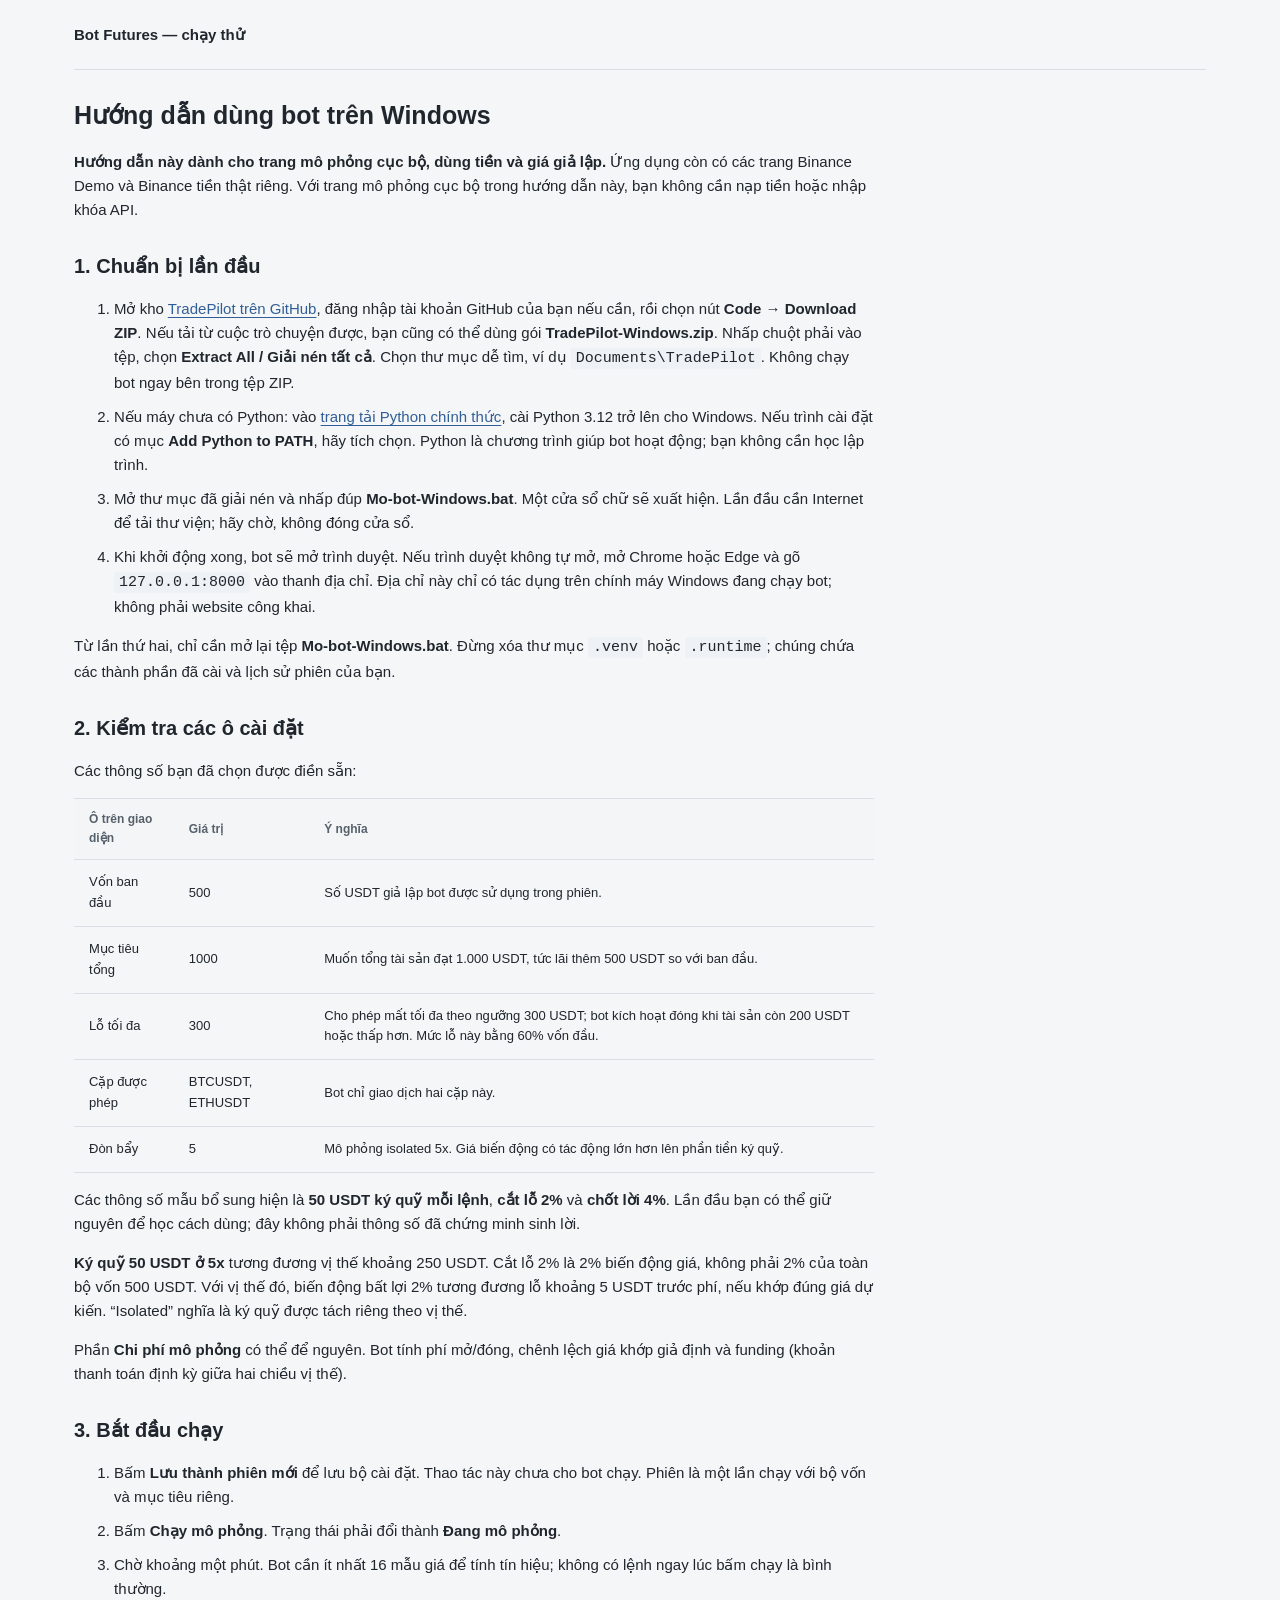
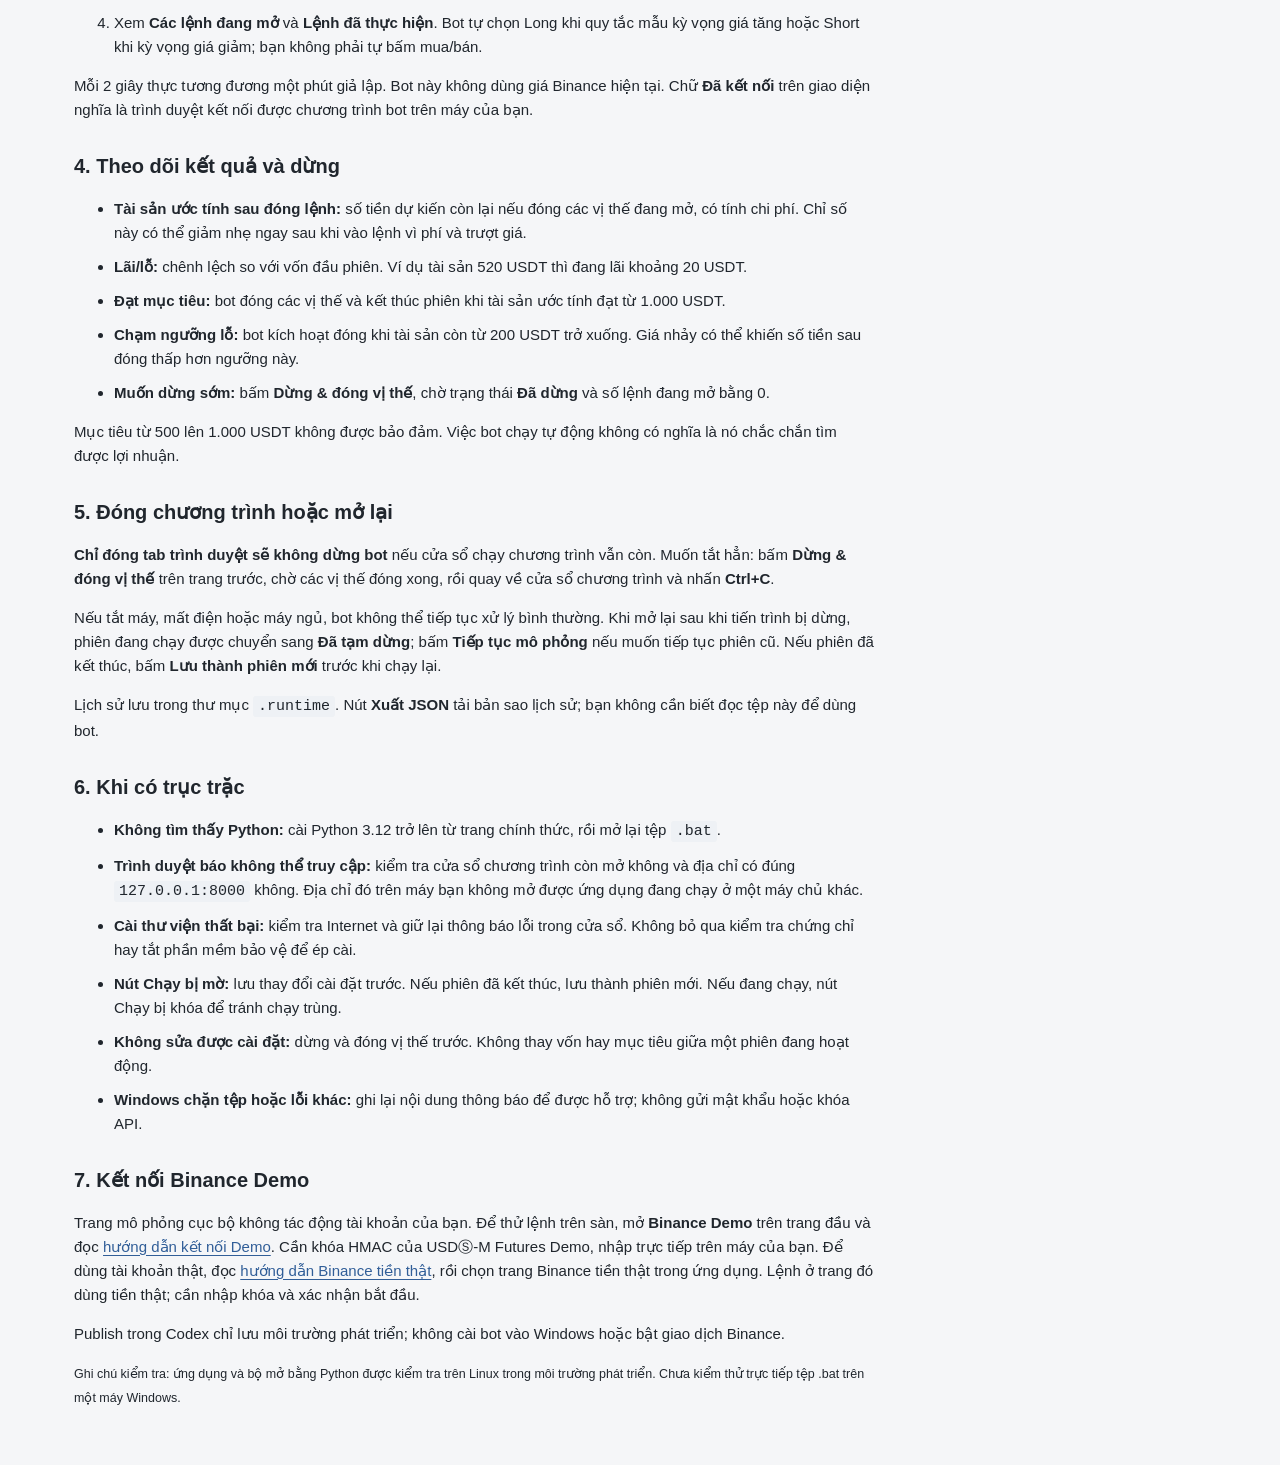
<file: HUONG-DAN.html>
<!doctype html>
<html lang="vi"><head><meta charset="utf-8"><meta name="viewport" content="width=device-width, initial-scale=1"><title>Hướng dẫn dùng bot trên Windows</title><link rel="stylesheet" href="bot/static/style.css"></head><body><main><header><strong>Bot Futures — chạy thử</strong></header><article class="guide">
<h1>Hướng dẫn dùng bot trên Windows</h1>
<p><strong>Hướng dẫn này dành cho trang mô phỏng cục bộ, dùng tiền và giá giả lập.</strong> Ứng dụng còn có các trang Binance Demo và Binance tiền thật riêng. Với trang mô phỏng cục bộ trong hướng dẫn này, bạn không cần nạp tiền hoặc nhập khóa API.</p>
<h2>1. Chuẩn bị lần đầu</h2>
<ol>
<li>Mở kho <a href="https://github.com/hunghughun/testtcodexx/tree/codex/tradepilot-windows">TradePilot trên GitHub</a>, đăng nhập tài khoản GitHub của bạn nếu cần, rồi chọn nút <strong>Code → Download ZIP</strong>. Nếu tải từ cuộc trò chuyện được, bạn cũng có thể dùng gói <strong>TradePilot-Windows.zip</strong>. Nhấp chuột phải vào tệp, chọn <strong>Extract All / Giải nén tất cả</strong>. Chọn thư mục dễ tìm, ví dụ <code>Documents\TradePilot</code>. Không chạy bot ngay bên trong tệp ZIP.</li>
<li>Nếu máy chưa có Python: vào <a href="https://www.python.org/downloads/windows/">trang tải Python chính thức</a>, cài Python 3.12 trở lên cho Windows. Nếu trình cài đặt có mục <strong>Add Python to PATH</strong>, hãy tích chọn. Python là chương trình giúp bot hoạt động; bạn không cần học lập trình.</li>
<li>Mở thư mục đã giải nén và nhấp đúp <strong>Mo-bot-Windows.bat</strong>. Một cửa sổ chữ sẽ xuất hiện. Lần đầu cần Internet để tải thư viện; hãy chờ, không đóng cửa sổ.</li>
<li>Khi khởi động xong, bot sẽ mở trình duyệt. Nếu trình duyệt không tự mở, mở Chrome hoặc Edge và gõ <code>127.0.0.1:8000</code> vào thanh địa chỉ. Địa chỉ này chỉ có tác dụng trên chính máy Windows đang chạy bot; không phải website công khai.</li>
</ol>
<p>Từ lần thứ hai, chỉ cần mở lại tệp <strong>Mo-bot-Windows.bat</strong>. Đừng xóa thư mục <code>.venv</code> hoặc <code>.runtime</code>; chúng chứa các thành phần đã cài và lịch sử phiên của bạn.</p>
<h2>2. Kiểm tra các ô cài đặt</h2>
<p>Các thông số bạn đã chọn được điền sẵn:</p>
<table><thead><tr><th>Ô trên giao diện</th><th>Giá trị</th><th>Ý nghĩa</th></tr></thead><tbody>
<tr><td>Vốn ban đầu</td><td>500</td><td>Số USDT giả lập bot được sử dụng trong phiên.</td></tr>
<tr><td>Mục tiêu tổng</td><td>1000</td><td>Muốn tổng tài sản đạt 1.000 USDT, tức lãi thêm 500 USDT so với ban đầu.</td></tr>
<tr><td>Lỗ tối đa</td><td>300</td><td>Cho phép mất tối đa theo ngưỡng 300 USDT; bot kích hoạt đóng khi tài sản còn 200 USDT hoặc thấp hơn. Mức lỗ này bằng 60% vốn đầu.</td></tr>
<tr><td>Cặp được phép</td><td>BTCUSDT, ETHUSDT</td><td>Bot chỉ giao dịch hai cặp này.</td></tr>
<tr><td>Đòn bẩy</td><td>5</td><td>Mô phỏng isolated 5x. Giá biến động có tác động lớn hơn lên phần tiền ký quỹ.</td></tr>
</tbody></table>
<p>Các thông số mẫu bổ sung hiện là <strong>50 USDT ký quỹ mỗi lệnh</strong>, <strong>cắt lỗ 2%</strong> và <strong>chốt lời 4%</strong>. Lần đầu bạn có thể giữ nguyên để học cách dùng; đây không phải thông số đã chứng minh sinh lời.</p>
<p><strong>Ký quỹ 50 USDT ở 5x</strong> tương đương vị thế khoảng 250 USDT. Cắt lỗ 2% là 2% biến động giá, không phải 2% của toàn bộ vốn 500 USDT. Với vị thế đó, biến động bất lợi 2% tương đương lỗ khoảng 5 USDT trước phí, nếu khớp đúng giá dự kiến. “Isolated” nghĩa là ký quỹ được tách riêng theo vị thế.</p>
<p>Phần <strong>Chi phí mô phỏng</strong> có thể để nguyên. Bot tính phí mở/đóng, chênh lệch giá khớp giả định và funding (khoản thanh toán định kỳ giữa hai chiều vị thế).</p>
<h2>3. Bắt đầu chạy</h2>
<ol>
<li>Bấm <strong>Lưu thành phiên mới</strong> để lưu bộ cài đặt. Thao tác này chưa cho bot chạy. Phiên là một lần chạy với bộ vốn và mục tiêu riêng.</li>
<li>Bấm <strong>Chạy mô phỏng</strong>. Trạng thái phải đổi thành <strong>Đang mô phỏng</strong>.</li>
<li>Chờ khoảng một phút. Bot cần ít nhất 16 mẫu giá để tính tín hiệu; không có lệnh ngay lúc bấm chạy là bình thường.</li>
<li>Xem <strong>Các lệnh đang mở</strong> và <strong>Lệnh đã thực hiện</strong>. Bot tự chọn Long khi quy tắc mẫu kỳ vọng giá tăng hoặc Short khi kỳ vọng giá giảm; bạn không phải tự bấm mua/bán.</li>
</ol>
<p>Mỗi 2 giây thực tương đương một phút giả lập. Bot này không dùng giá Binance hiện tại. Chữ <strong>Đã kết nối</strong> trên giao diện nghĩa là trình duyệt kết nối được chương trình bot trên máy của bạn.</p>
<h2>4. Theo dõi kết quả và dừng</h2>
<ul>
<li><strong>Tài sản ước tính sau đóng lệnh:</strong> số tiền dự kiến còn lại nếu đóng các vị thế đang mở, có tính chi phí. Chỉ số này có thể giảm nhẹ ngay sau khi vào lệnh vì phí và trượt giá.</li>
<li><strong>Lãi/lỗ:</strong> chênh lệch so với vốn đầu phiên. Ví dụ tài sản 520 USDT thì đang lãi khoảng 20 USDT.</li>
<li><strong>Đạt mục tiêu:</strong> bot đóng các vị thế và kết thúc phiên khi tài sản ước tính đạt từ 1.000 USDT.</li>
<li><strong>Chạm ngưỡng lỗ:</strong> bot kích hoạt đóng khi tài sản còn từ 200 USDT trở xuống. Giá nhảy có thể khiến số tiền sau đóng thấp hơn ngưỡng này.</li>
<li><strong>Muốn dừng sớm:</strong> bấm <strong>Dừng & đóng vị thế</strong>, chờ trạng thái <strong>Đã dừng</strong> và số lệnh đang mở bằng 0.</li>
</ul>
<p>Mục tiêu từ 500 lên 1.000 USDT không được bảo đảm. Việc bot chạy tự động không có nghĩa là nó chắc chắn tìm được lợi nhuận.</p>
<h2>5. Đóng chương trình hoặc mở lại</h2>
<p><strong>Chỉ đóng tab trình duyệt sẽ không dừng bot</strong> nếu cửa sổ chạy chương trình vẫn còn. Muốn tắt hẳn: bấm <strong>Dừng & đóng vị thế</strong> trên trang trước, chờ các vị thế đóng xong, rồi quay về cửa sổ chương trình và nhấn <strong>Ctrl+C</strong>.</p>
<p>Nếu tắt máy, mất điện hoặc máy ngủ, bot không thể tiếp tục xử lý bình thường. Khi mở lại sau khi tiến trình bị dừng, phiên đang chạy được chuyển sang <strong>Đã tạm dừng</strong>; bấm <strong>Tiếp tục mô phỏng</strong> nếu muốn tiếp tục phiên cũ. Nếu phiên đã kết thúc, bấm <strong>Lưu thành phiên mới</strong> trước khi chạy lại.</p>
<p>Lịch sử lưu trong thư mục <code>.runtime</code>. Nút <strong>Xuất JSON</strong> tải bản sao lịch sử; bạn không cần biết đọc tệp này để dùng bot.</p>
<h2>6. Khi có trục trặc</h2>
<ul>
<li><strong>Không tìm thấy Python:</strong> cài Python 3.12 trở lên từ trang chính thức, rồi mở lại tệp <code>.bat</code>.</li>
<li><strong>Trình duyệt báo không thể truy cập:</strong> kiểm tra cửa sổ chương trình còn mở không và địa chỉ có đúng <code>127.0.0.1:8000</code> không. Địa chỉ đó trên máy bạn không mở được ứng dụng đang chạy ở một máy chủ khác.</li>
<li><strong>Cài thư viện thất bại:</strong> kiểm tra Internet và giữ lại thông báo lỗi trong cửa sổ. Không bỏ qua kiểm tra chứng chỉ hay tắt phần mềm bảo vệ để ép cài.</li>
<li><strong>Nút Chạy bị mờ:</strong> lưu thay đổi cài đặt trước. Nếu phiên đã kết thúc, lưu thành phiên mới. Nếu đang chạy, nút Chạy bị khóa để tránh chạy trùng.</li>
<li><strong>Không sửa được cài đặt:</strong> dừng và đóng vị thế trước. Không thay vốn hay mục tiêu giữa một phiên đang hoạt động.</li>
<li><strong>Windows chặn tệp hoặc lỗi khác:</strong> ghi lại nội dung thông báo để được hỗ trợ; không gửi mật khẩu hoặc khóa API.</li>
</ul>
<h2>7. Kết nối Binance Demo</h2>
<p>Trang mô phỏng cục bộ không tác động tài khoản của bạn. Để thử lệnh trên sàn, mở <strong>Binance Demo</strong> trên trang đầu và đọc <a href="bot/static/huong-dan-demo.html">hướng dẫn kết nối Demo</a>. Cần khóa HMAC của USDⓈ-M Futures Demo, nhập trực tiếp trên máy của bạn. Để dùng tài khoản thật, đọc <a href="bot/static/huong-dan-live.html">hướng dẫn Binance tiền thật</a>, rồi chọn trang Binance tiền thật trong ứng dụng. Lệnh ở trang đó dùng tiền thật; cần nhập khóa và xác nhận bắt đầu.</p>
<p>Publish trong Codex chỉ lưu môi trường phát triển; không cài bot vào Windows hoặc bật giao dịch Binance.</p>
<p><small>Ghi chú kiểm tra: ứng dụng và bộ mở bằng Python được kiểm tra trên Linux trong môi trường phát triển. Chưa kiểm thử trực tiếp tệp .bat trên một máy Windows.</small></p>
</article>
</main></body></html>
</file>
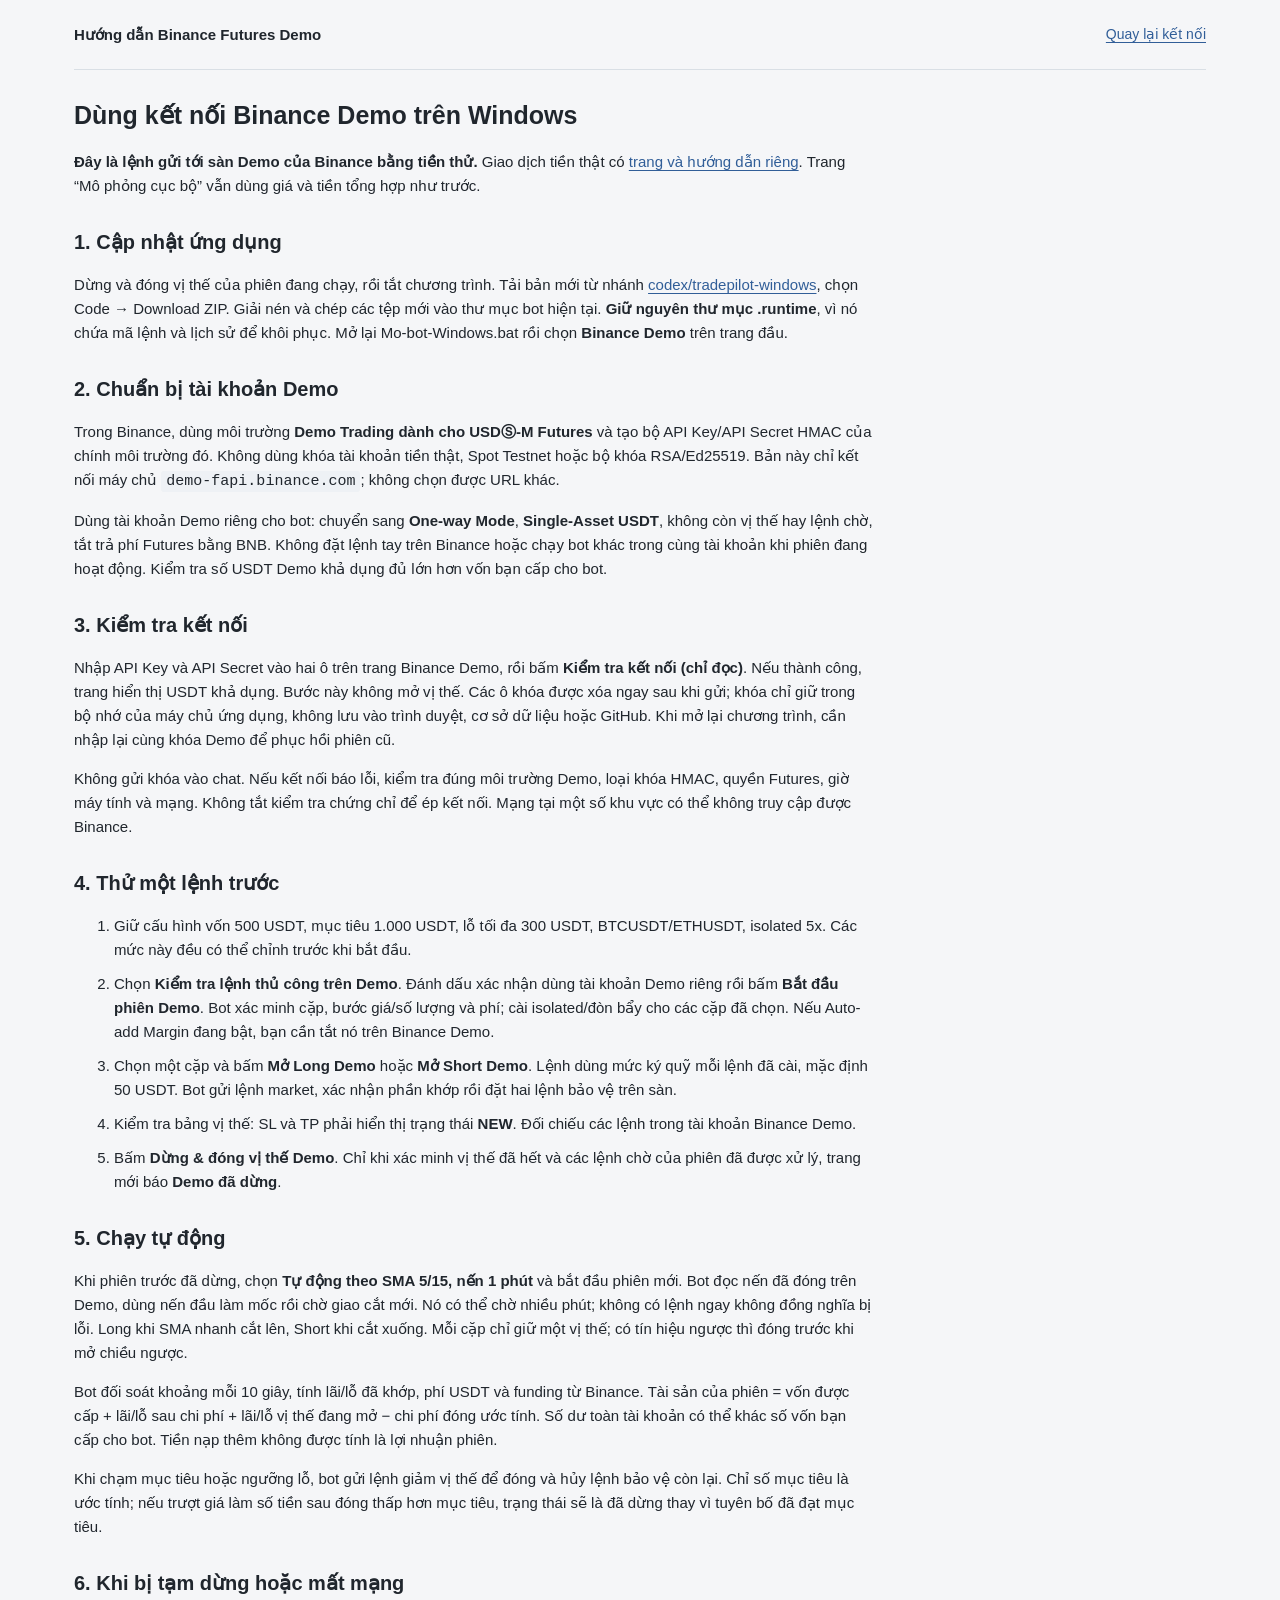
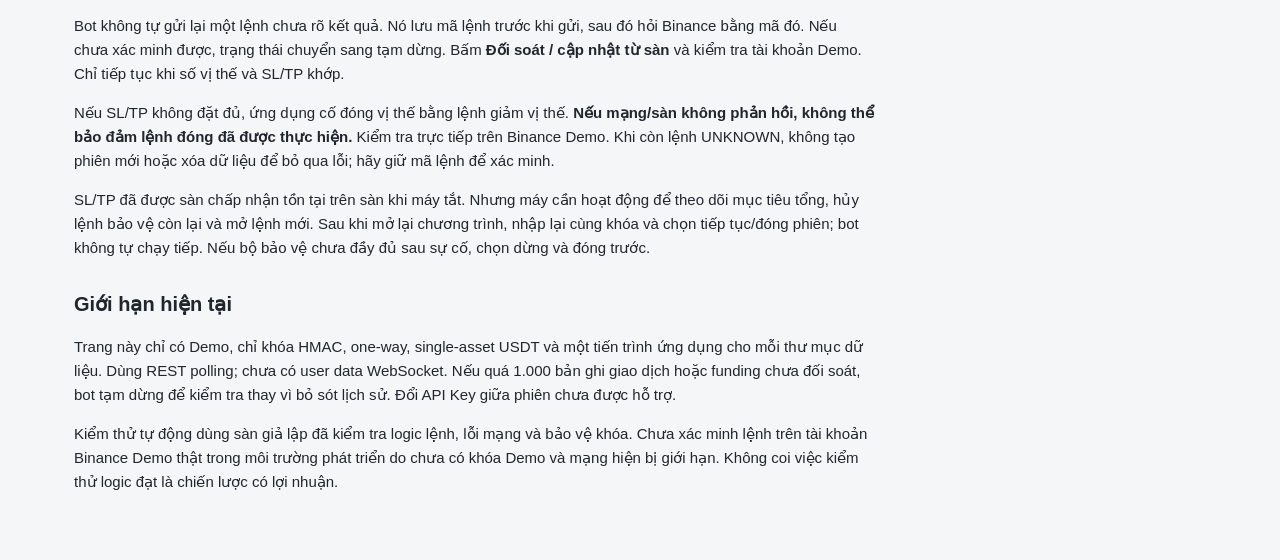
<file: bot/static/huong-dan-demo.html>
<!doctype html><html lang="vi"><head><meta charset="utf-8"><meta name="viewport" content="width=device-width, initial-scale=1"><title>Hướng dẫn Binance Demo</title><link rel="stylesheet" href="style.css"></head><body><main><header><strong>Hướng dẫn Binance Futures Demo</strong><a href="/demo">Quay lại kết nối</a></header><article class="guide">
<h1>Dùng kết nối Binance Demo trên Windows</h1>
<p><strong>Đây là lệnh gửi tới sàn Demo của Binance bằng tiền thử.</strong> Giao dịch tiền thật có <a href="huong-dan-live.html">trang và hướng dẫn riêng</a>. Trang “Mô phỏng cục bộ” vẫn dùng giá và tiền tổng hợp như trước.</p>
<h2>1. Cập nhật ứng dụng</h2>
<p>Dừng và đóng vị thế của phiên đang chạy, rồi tắt chương trình. Tải bản mới từ nhánh <a href="https://github.com/hunghughun/testtcodexx/tree/codex/tradepilot-windows">codex/tradepilot-windows</a>, chọn Code → Download ZIP. Giải nén và chép các tệp mới vào thư mục bot hiện tại. <strong>Giữ nguyên thư mục .runtime</strong>, vì nó chứa mã lệnh và lịch sử để khôi phục. Mở lại Mo-bot-Windows.bat rồi chọn <strong>Binance Demo</strong> trên trang đầu.</p>
<h2>2. Chuẩn bị tài khoản Demo</h2>
<p>Trong Binance, dùng môi trường <strong>Demo Trading dành cho USDⓈ-M Futures</strong> và tạo bộ API Key/API Secret HMAC của chính môi trường đó. Không dùng khóa tài khoản tiền thật, Spot Testnet hoặc bộ khóa RSA/Ed25519. Bản này chỉ kết nối máy chủ <code>demo-fapi.binance.com</code>; không chọn được URL khác.</p>
<p>Dùng tài khoản Demo riêng cho bot: chuyển sang <strong>One-way Mode</strong>, <strong>Single-Asset USDT</strong>, không còn vị thế hay lệnh chờ, tắt trả phí Futures bằng BNB. Không đặt lệnh tay trên Binance hoặc chạy bot khác trong cùng tài khoản khi phiên đang hoạt động. Kiểm tra số USDT Demo khả dụng đủ lớn hơn vốn bạn cấp cho bot.</p>
<h2>3. Kiểm tra kết nối</h2>
<p>Nhập API Key và API Secret vào hai ô trên trang Binance Demo, rồi bấm <strong>Kiểm tra kết nối (chỉ đọc)</strong>. Nếu thành công, trang hiển thị USDT khả dụng. Bước này không mở vị thế. Các ô khóa được xóa ngay sau khi gửi; khóa chỉ giữ trong bộ nhớ của máy chủ ứng dụng, không lưu vào trình duyệt, cơ sở dữ liệu hoặc GitHub. Khi mở lại chương trình, cần nhập lại cùng khóa Demo để phục hồi phiên cũ.</p>
<p>Không gửi khóa vào chat. Nếu kết nối báo lỗi, kiểm tra đúng môi trường Demo, loại khóa HMAC, quyền Futures, giờ máy tính và mạng. Không tắt kiểm tra chứng chỉ để ép kết nối. Mạng tại một số khu vực có thể không truy cập được Binance.</p>
<h2>4. Thử một lệnh trước</h2>
<ol><li>Giữ cấu hình vốn 500 USDT, mục tiêu 1.000 USDT, lỗ tối đa 300 USDT, BTCUSDT/ETHUSDT, isolated 5x. Các mức này đều có thể chỉnh trước khi bắt đầu.</li><li>Chọn <strong>Kiểm tra lệnh thủ công trên Demo</strong>. Đánh dấu xác nhận dùng tài khoản Demo riêng rồi bấm <strong>Bắt đầu phiên Demo</strong>. Bot xác minh cặp, bước giá/số lượng và phí; cài isolated/đòn bẩy cho các cặp đã chọn. Nếu Auto-add Margin đang bật, bạn cần tắt nó trên Binance Demo.</li><li>Chọn một cặp và bấm <strong>Mở Long Demo</strong> hoặc <strong>Mở Short Demo</strong>. Lệnh dùng mức ký quỹ mỗi lệnh đã cài, mặc định 50 USDT. Bot gửi lệnh market, xác nhận phần khớp rồi đặt hai lệnh bảo vệ trên sàn.</li><li>Kiểm tra bảng vị thế: SL và TP phải hiển thị trạng thái <strong>NEW</strong>. Đối chiếu các lệnh trong tài khoản Binance Demo.</li><li>Bấm <strong>Dừng & đóng vị thế Demo</strong>. Chỉ khi xác minh vị thế đã hết và các lệnh chờ của phiên đã được xử lý, trang mới báo <strong>Demo đã dừng</strong>.</li></ol>
<h2>5. Chạy tự động</h2>
<p>Khi phiên trước đã dừng, chọn <strong>Tự động theo SMA 5/15, nến 1 phút</strong> và bắt đầu phiên mới. Bot đọc nến đã đóng trên Demo, dùng nến đầu làm mốc rồi chờ giao cắt mới. Nó có thể chờ nhiều phút; không có lệnh ngay không đồng nghĩa bị lỗi. Long khi SMA nhanh cắt lên, Short khi cắt xuống. Mỗi cặp chỉ giữ một vị thế; có tín hiệu ngược thì đóng trước khi mở chiều ngược.</p>
<p>Bot đối soát khoảng mỗi 10 giây, tính lãi/lỗ đã khớp, phí USDT và funding từ Binance. Tài sản của phiên = vốn được cấp + lãi/lỗ sau chi phí + lãi/lỗ vị thế đang mở − chi phí đóng ước tính. Số dư toàn tài khoản có thể khác số vốn bạn cấp cho bot. Tiền nạp thêm không được tính là lợi nhuận phiên.</p>
<p>Khi chạm mục tiêu hoặc ngưỡng lỗ, bot gửi lệnh giảm vị thế để đóng và hủy lệnh bảo vệ còn lại. Chỉ số mục tiêu là ước tính; nếu trượt giá làm số tiền sau đóng thấp hơn mục tiêu, trạng thái sẽ là đã dừng thay vì tuyên bố đã đạt mục tiêu.</p>
<h2>6. Khi bị tạm dừng hoặc mất mạng</h2>
<p>Bot không tự gửi lại một lệnh chưa rõ kết quả. Nó lưu mã lệnh trước khi gửi, sau đó hỏi Binance bằng mã đó. Nếu chưa xác minh được, trạng thái chuyển sang tạm dừng. Bấm <strong>Đối soát / cập nhật từ sàn</strong> và kiểm tra tài khoản Demo. Chỉ tiếp tục khi số vị thế và SL/TP khớp.</p>
<p>Nếu SL/TP không đặt đủ, ứng dụng cố đóng vị thế bằng lệnh giảm vị thế. <strong>Nếu mạng/sàn không phản hồi, không thể bảo đảm lệnh đóng đã được thực hiện.</strong> Kiểm tra trực tiếp trên Binance Demo. Khi còn lệnh UNKNOWN, không tạo phiên mới hoặc xóa dữ liệu để bỏ qua lỗi; hãy giữ mã lệnh để xác minh.</p>
<p>SL/TP đã được sàn chấp nhận tồn tại trên sàn khi máy tắt. Nhưng máy cần hoạt động để theo dõi mục tiêu tổng, hủy lệnh bảo vệ còn lại và mở lệnh mới. Sau khi mở lại chương trình, nhập lại cùng khóa và chọn tiếp tục/đóng phiên; bot không tự chạy tiếp. Nếu bộ bảo vệ chưa đầy đủ sau sự cố, chọn dừng và đóng trước.</p>
<h2>Giới hạn hiện tại</h2>
<p>Trang này chỉ có Demo, chỉ khóa HMAC, one-way, single-asset USDT và một tiến trình ứng dụng cho mỗi thư mục dữ liệu. Dùng REST polling; chưa có user data WebSocket. Nếu quá 1.000 bản ghi giao dịch hoặc funding chưa đối soát, bot tạm dừng để kiểm tra thay vì bỏ sót lịch sử. Đổi API Key giữa phiên chưa được hỗ trợ.</p>
<p>Kiểm thử tự động dùng sàn giả lập đã kiểm tra logic lệnh, lỗi mạng và bảo vệ khóa. Chưa xác minh lệnh trên tài khoản Binance Demo thật trong môi trường phát triển do chưa có khóa Demo và mạng hiện bị giới hạn. Không coi việc kiểm thử logic đạt là chiến lược có lợi nhuận.</p>
</article></main></body></html>
</file>
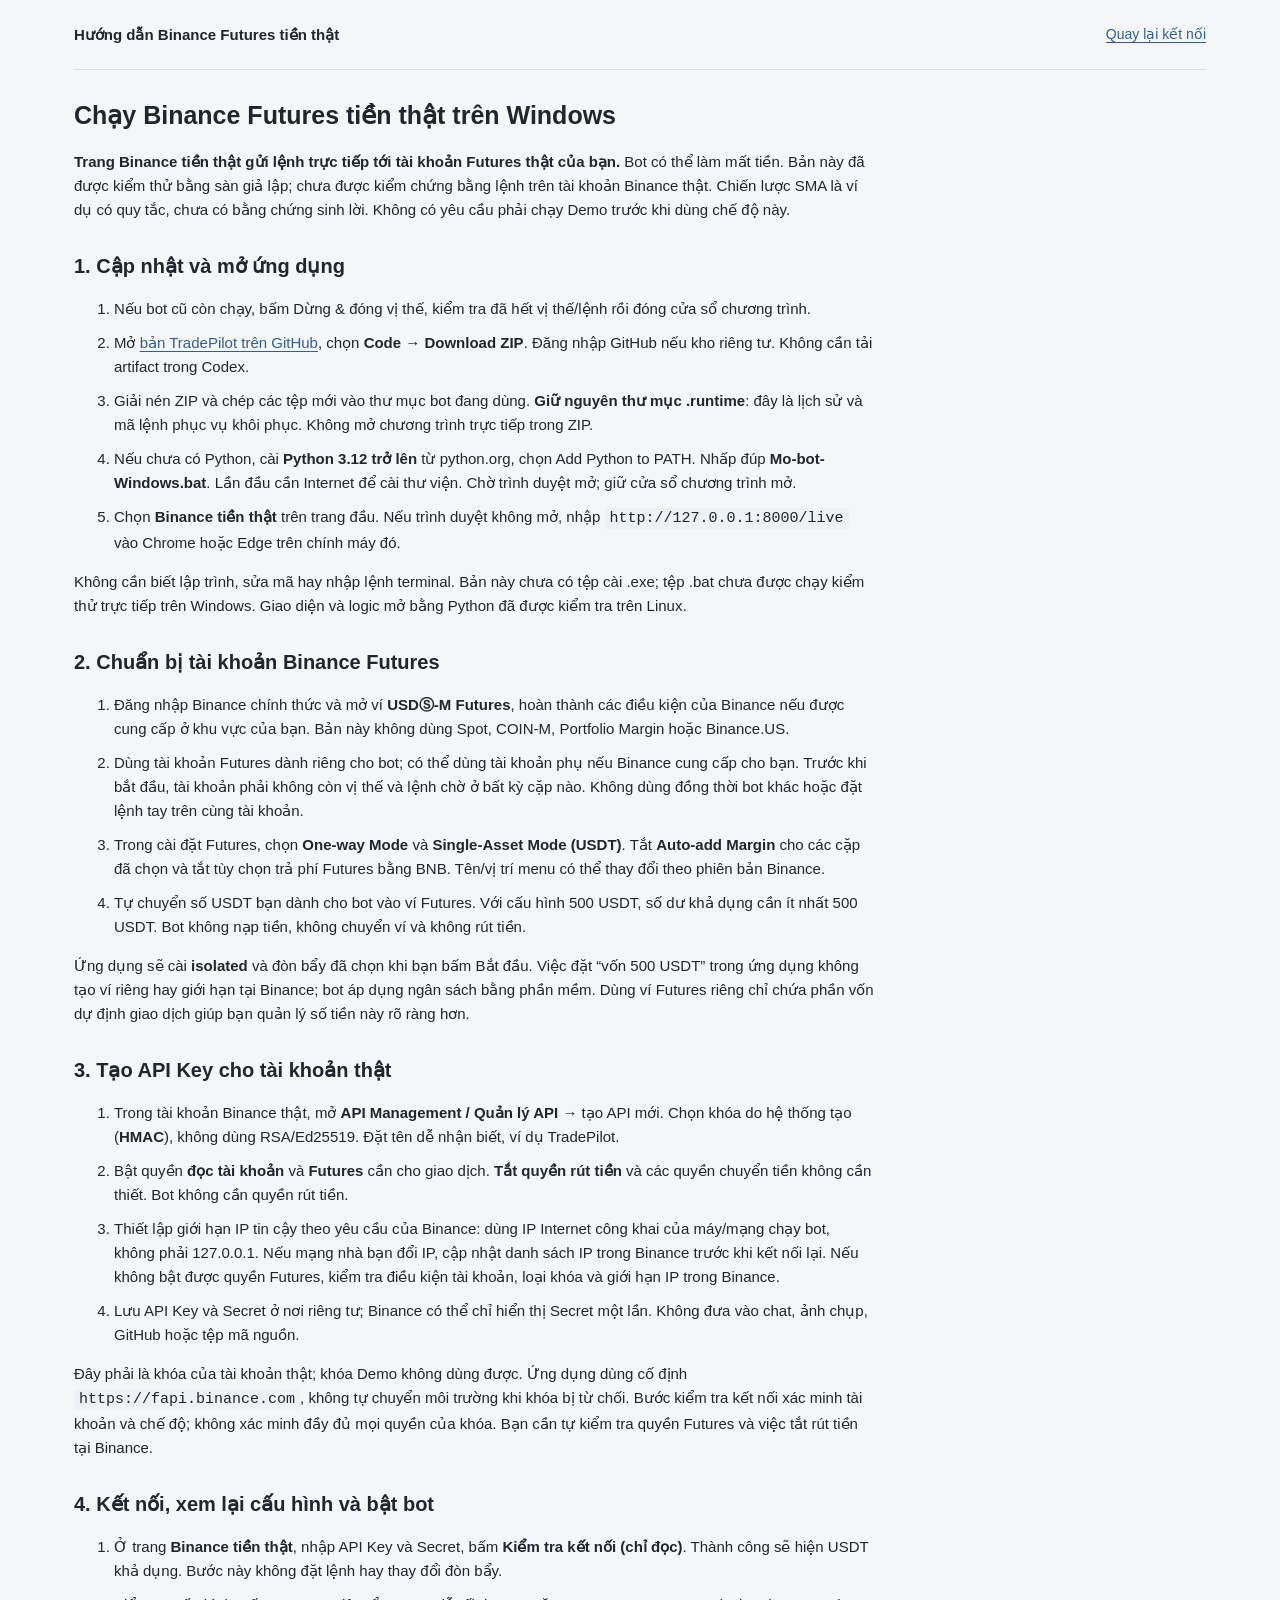
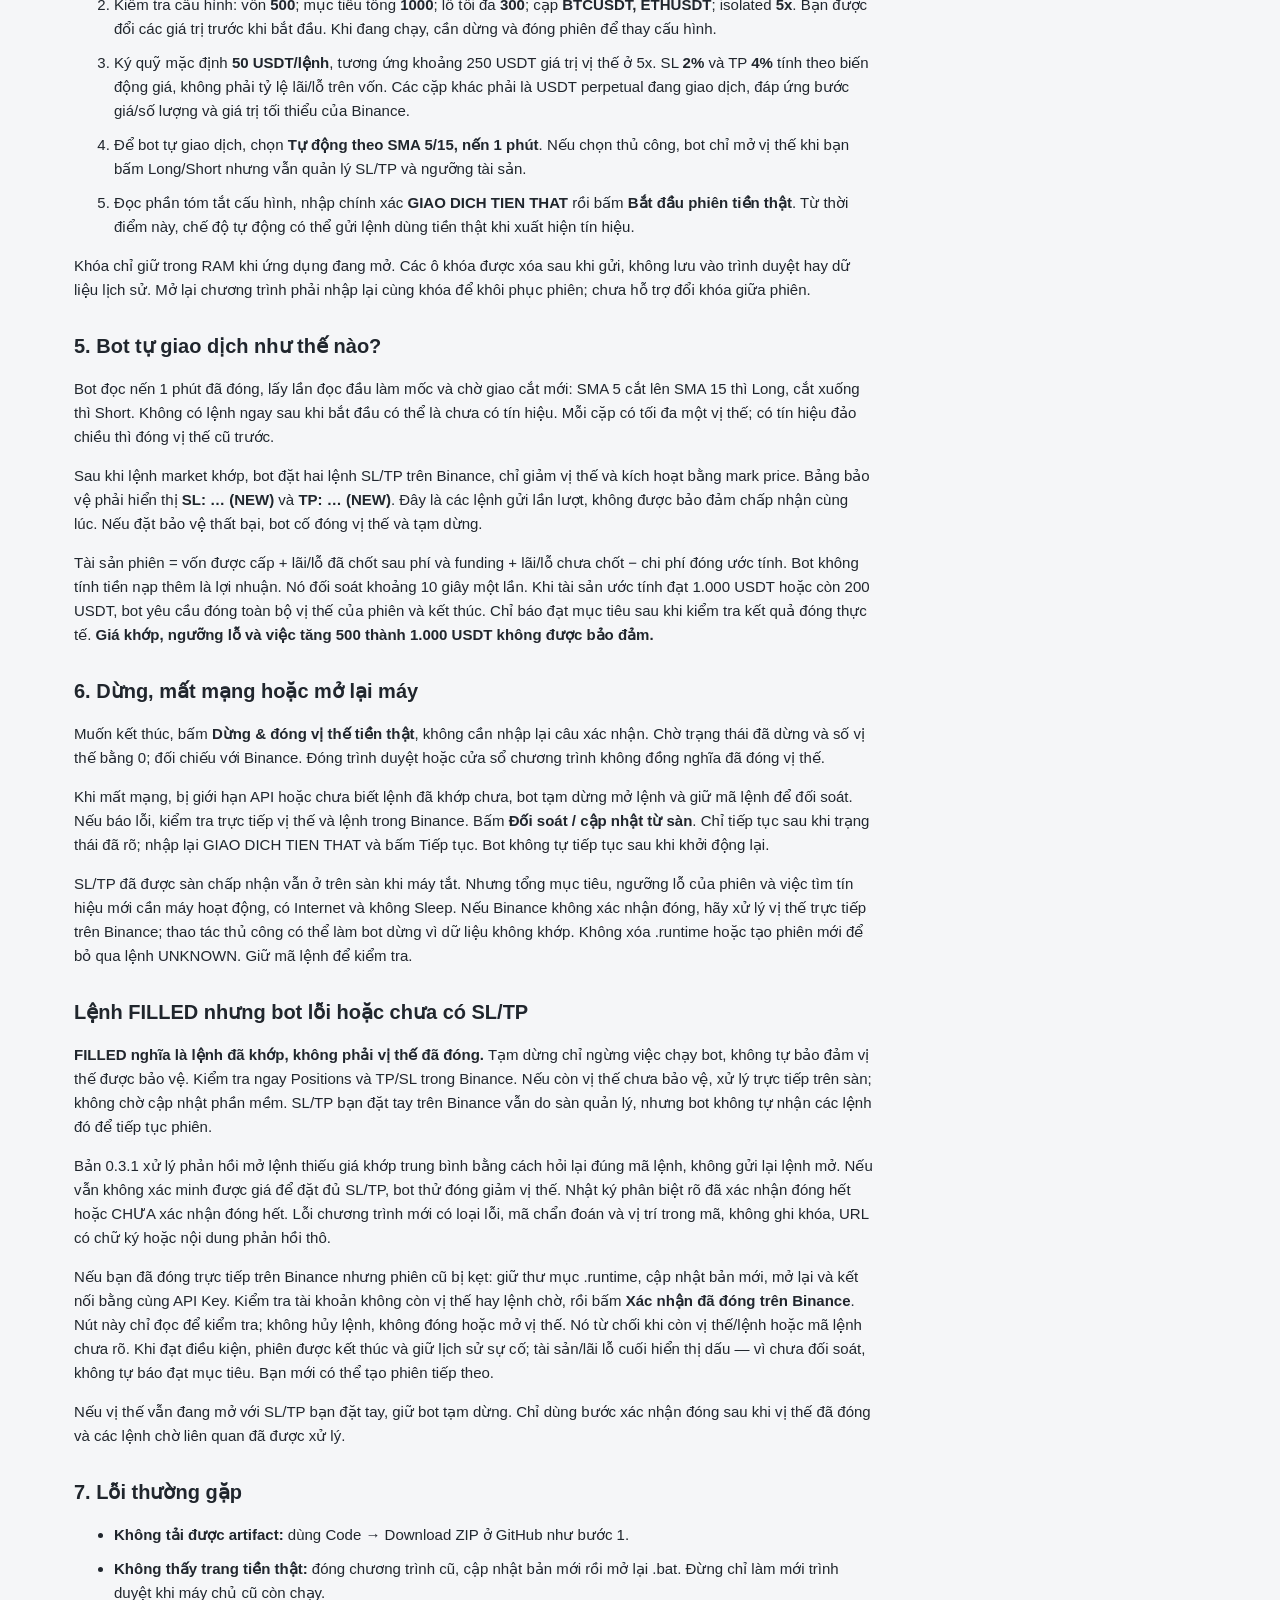
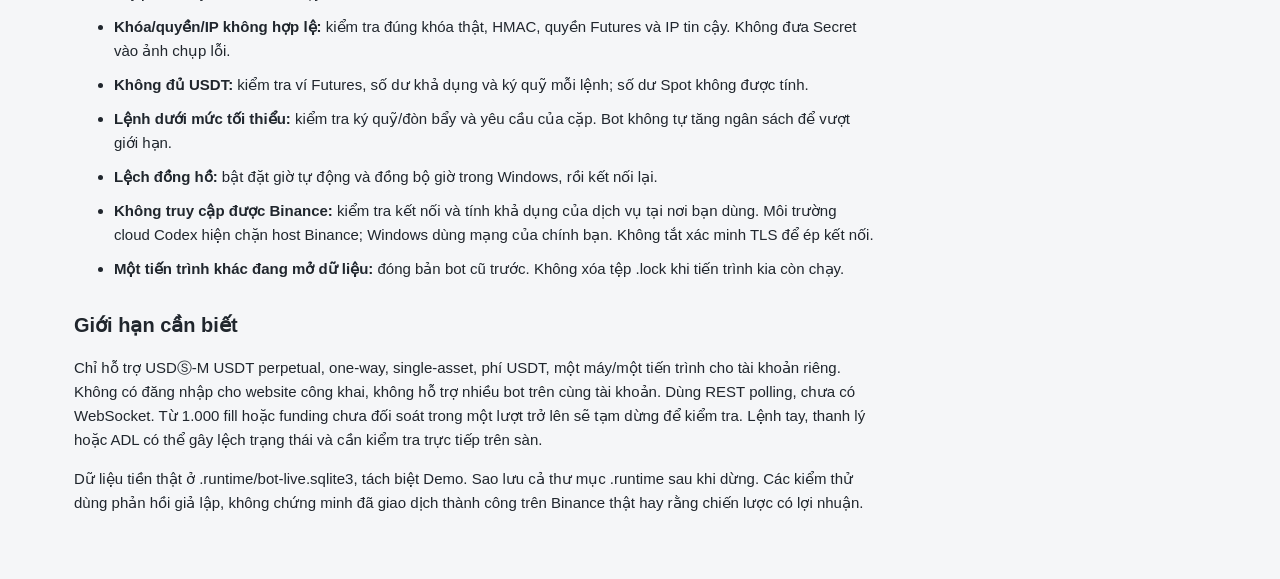
<file: bot/static/huong-dan-live.html>
<!doctype html><html lang="vi"><head><meta charset="utf-8"><meta name="viewport" content="width=device-width, initial-scale=1"><title>Hướng dẫn Binance tiền thật</title><link rel="stylesheet" href="style.css"></head><body><main><header><strong>Hướng dẫn Binance Futures tiền thật</strong><a href="/live">Quay lại kết nối</a></header><article class="guide">
<h1>Chạy Binance Futures tiền thật trên Windows</h1>
<p><strong>Trang Binance tiền thật gửi lệnh trực tiếp tới tài khoản Futures thật của bạn.</strong> Bot có thể làm mất tiền. Bản này đã được kiểm thử bằng sàn giả lập; chưa được kiểm chứng bằng lệnh trên tài khoản Binance thật. Chiến lược SMA là ví dụ có quy tắc, chưa có bằng chứng sinh lời. Không có yêu cầu phải chạy Demo trước khi dùng chế độ này.</p>
<h2>1. Cập nhật và mở ứng dụng</h2>
<ol><li>Nếu bot cũ còn chạy, bấm Dừng &amp; đóng vị thế, kiểm tra đã hết vị thế/lệnh rồi đóng cửa sổ chương trình.</li><li>Mở <a href="https://github.com/hunghughun/testtcodexx/tree/codex/tradepilot-windows">bản TradePilot trên GitHub</a>, chọn <strong>Code → Download ZIP</strong>. Đăng nhập GitHub nếu kho riêng tư. Không cần tải artifact trong Codex.</li><li>Giải nén ZIP và chép các tệp mới vào thư mục bot đang dùng. <strong>Giữ nguyên thư mục .runtime</strong>: đây là lịch sử và mã lệnh phục vụ khôi phục. Không mở chương trình trực tiếp trong ZIP.</li><li>Nếu chưa có Python, cài <strong>Python 3.12 trở lên</strong> từ python.org, chọn Add Python to PATH. Nhấp đúp <strong>Mo-bot-Windows.bat</strong>. Lần đầu cần Internet để cài thư viện. Chờ trình duyệt mở; giữ cửa sổ chương trình mở.</li><li>Chọn <strong>Binance tiền thật</strong> trên trang đầu. Nếu trình duyệt không mở, nhập <code>http://127.0.0.1:8000/live</code> vào Chrome hoặc Edge trên chính máy đó.</li></ol>
<p>Không cần biết lập trình, sửa mã hay nhập lệnh terminal. Bản này chưa có tệp cài .exe; tệp .bat chưa được chạy kiểm thử trực tiếp trên Windows. Giao diện và logic mở bằng Python đã được kiểm tra trên Linux.</p>
<h2>2. Chuẩn bị tài khoản Binance Futures</h2>
<ol><li>Đăng nhập Binance chính thức và mở ví <strong>USDⓈ-M Futures</strong>, hoàn thành các điều kiện của Binance nếu được cung cấp ở khu vực của bạn. Bản này không dùng Spot, COIN-M, Portfolio Margin hoặc Binance.US.</li><li>Dùng tài khoản Futures dành riêng cho bot; có thể dùng tài khoản phụ nếu Binance cung cấp cho bạn. Trước khi bắt đầu, tài khoản phải không còn vị thế và lệnh chờ ở bất kỳ cặp nào. Không dùng đồng thời bot khác hoặc đặt lệnh tay trên cùng tài khoản.</li><li>Trong cài đặt Futures, chọn <strong>One-way Mode</strong> và <strong>Single-Asset Mode (USDT)</strong>. Tắt <strong>Auto-add Margin</strong> cho các cặp đã chọn và tắt tùy chọn trả phí Futures bằng BNB. Tên/vị trí menu có thể thay đổi theo phiên bản Binance.</li><li>Tự chuyển số USDT bạn dành cho bot vào ví Futures. Với cấu hình 500 USDT, số dư khả dụng cần ít nhất 500 USDT. Bot không nạp tiền, không chuyển ví và không rút tiền.</li></ol>
<p>Ứng dụng sẽ cài <strong>isolated</strong> và đòn bẩy đã chọn khi bạn bấm Bắt đầu. Việc đặt “vốn 500 USDT” trong ứng dụng không tạo ví riêng hay giới hạn tại Binance; bot áp dụng ngân sách bằng phần mềm. Dùng ví Futures riêng chỉ chứa phần vốn dự định giao dịch giúp bạn quản lý số tiền này rõ ràng hơn.</p>
<h2>3. Tạo API Key cho tài khoản thật</h2>
<ol><li>Trong tài khoản Binance thật, mở <strong>API Management / Quản lý API</strong> → tạo API mới. Chọn khóa do hệ thống tạo (<strong>HMAC</strong>), không dùng RSA/Ed25519. Đặt tên dễ nhận biết, ví dụ TradePilot.</li><li>Bật quyền <strong>đọc tài khoản</strong> và <strong>Futures</strong> cần cho giao dịch. <strong>Tắt quyền rút tiền</strong> và các quyền chuyển tiền không cần thiết. Bot không cần quyền rút tiền.</li><li>Thiết lập giới hạn IP tin cậy theo yêu cầu của Binance: dùng IP Internet công khai của máy/mạng chạy bot, không phải 127.0.0.1. Nếu mạng nhà bạn đổi IP, cập nhật danh sách IP trong Binance trước khi kết nối lại. Nếu không bật được quyền Futures, kiểm tra điều kiện tài khoản, loại khóa và giới hạn IP trong Binance.</li><li>Lưu API Key và Secret ở nơi riêng tư; Binance có thể chỉ hiển thị Secret một lần. Không đưa vào chat, ảnh chụp, GitHub hoặc tệp mã nguồn.</li></ol>
<p>Đây phải là khóa của tài khoản thật; khóa Demo không dùng được. Ứng dụng dùng cố định <code>https://fapi.binance.com</code>, không tự chuyển môi trường khi khóa bị từ chối. Bước kiểm tra kết nối xác minh tài khoản và chế độ; không xác minh đầy đủ mọi quyền của khóa. Bạn cần tự kiểm tra quyền Futures và việc tắt rút tiền tại Binance.</p>
<h2>4. Kết nối, xem lại cấu hình và bật bot</h2>
<ol><li>Ở trang <strong>Binance tiền thật</strong>, nhập API Key và Secret, bấm <strong>Kiểm tra kết nối (chỉ đọc)</strong>. Thành công sẽ hiện USDT khả dụng. Bước này không đặt lệnh hay thay đổi đòn bẩy.</li><li>Kiểm tra cấu hình: vốn <strong>500</strong>; mục tiêu tổng <strong>1000</strong>; lỗ tối đa <strong>300</strong>; cặp <strong>BTCUSDT, ETHUSDT</strong>; isolated <strong>5x</strong>. Bạn được đổi các giá trị trước khi bắt đầu. Khi đang chạy, cần dừng và đóng phiên để thay cấu hình.</li><li>Ký quỹ mặc định <strong>50 USDT/lệnh</strong>, tương ứng khoảng 250 USDT giá trị vị thế ở 5x. SL <strong>2%</strong> và TP <strong>4%</strong> tính theo biến động giá, không phải tỷ lệ lãi/lỗ trên vốn. Các cặp khác phải là USDT perpetual đang giao dịch, đáp ứng bước giá/số lượng và giá trị tối thiểu của Binance.</li><li>Để bot tự giao dịch, chọn <strong>Tự động theo SMA 5/15, nến 1 phút</strong>. Nếu chọn thủ công, bot chỉ mở vị thế khi bạn bấm Long/Short nhưng vẫn quản lý SL/TP và ngưỡng tài sản.</li><li>Đọc phần tóm tắt cấu hình, nhập chính xác <strong>GIAO DICH TIEN THAT</strong> rồi bấm <strong>Bắt đầu phiên tiền thật</strong>. Từ thời điểm này, chế độ tự động có thể gửi lệnh dùng tiền thật khi xuất hiện tín hiệu.</li></ol>
<p>Khóa chỉ giữ trong RAM khi ứng dụng đang mở. Các ô khóa được xóa sau khi gửi, không lưu vào trình duyệt hay dữ liệu lịch sử. Mở lại chương trình phải nhập lại cùng khóa để khôi phục phiên; chưa hỗ trợ đổi khóa giữa phiên.</p>
<h2>5. Bot tự giao dịch như thế nào?</h2>
<p>Bot đọc nến 1 phút đã đóng, lấy lần đọc đầu làm mốc và chờ giao cắt mới: SMA 5 cắt lên SMA 15 thì Long, cắt xuống thì Short. Không có lệnh ngay sau khi bắt đầu có thể là chưa có tín hiệu. Mỗi cặp có tối đa một vị thế; có tín hiệu đảo chiều thì đóng vị thế cũ trước.</p>
<p>Sau khi lệnh market khớp, bot đặt hai lệnh SL/TP trên Binance, chỉ giảm vị thế và kích hoạt bằng mark price. Bảng bảo vệ phải hiển thị <strong>SL: … (NEW)</strong> và <strong>TP: … (NEW)</strong>. Đây là các lệnh gửi lần lượt, không được bảo đảm chấp nhận cùng lúc. Nếu đặt bảo vệ thất bại, bot cố đóng vị thế và tạm dừng.</p>
<p>Tài sản phiên = vốn được cấp + lãi/lỗ đã chốt sau phí và funding + lãi/lỗ chưa chốt − chi phí đóng ước tính. Bot không tính tiền nạp thêm là lợi nhuận. Nó đối soát khoảng 10 giây một lần. Khi tài sản ước tính đạt 1.000 USDT hoặc còn 200 USDT, bot yêu cầu đóng toàn bộ vị thế của phiên và kết thúc. Chỉ báo đạt mục tiêu sau khi kiểm tra kết quả đóng thực tế. <strong>Giá khớp, ngưỡng lỗ và việc tăng 500 thành 1.000 USDT không được bảo đảm.</strong></p>
<h2>6. Dừng, mất mạng hoặc mở lại máy</h2>
<p>Muốn kết thúc, bấm <strong>Dừng &amp; đóng vị thế tiền thật</strong>, không cần nhập lại câu xác nhận. Chờ trạng thái đã dừng và số vị thế bằng 0; đối chiếu với Binance. Đóng trình duyệt hoặc cửa sổ chương trình không đồng nghĩa đã đóng vị thế.</p>
<p>Khi mất mạng, bị giới hạn API hoặc chưa biết lệnh đã khớp chưa, bot tạm dừng mở lệnh và giữ mã lệnh để đối soát. Nếu báo lỗi, kiểm tra trực tiếp vị thế và lệnh trong Binance. Bấm <strong>Đối soát / cập nhật từ sàn</strong>. Chỉ tiếp tục sau khi trạng thái đã rõ; nhập lại GIAO DICH TIEN THAT và bấm Tiếp tục. Bot không tự tiếp tục sau khi khởi động lại.</p>
<p>SL/TP đã được sàn chấp nhận vẫn ở trên sàn khi máy tắt. Nhưng tổng mục tiêu, ngưỡng lỗ của phiên và việc tìm tín hiệu mới cần máy hoạt động, có Internet và không Sleep. Nếu Binance không xác nhận đóng, hãy xử lý vị thế trực tiếp trên Binance; thao tác thủ công có thể làm bot dừng vì dữ liệu không khớp. Không xóa .runtime hoặc tạo phiên mới để bỏ qua lệnh UNKNOWN. Giữ mã lệnh để kiểm tra.</p>
<h2>Lệnh FILLED nhưng bot lỗi hoặc chưa có SL/TP</h2>
<p><strong>FILLED nghĩa là lệnh đã khớp, không phải vị thế đã đóng.</strong> Tạm dừng chỉ ngừng việc chạy bot, không tự bảo đảm vị thế được bảo vệ. Kiểm tra ngay Positions và TP/SL trong Binance. Nếu còn vị thế chưa bảo vệ, xử lý trực tiếp trên sàn; không chờ cập nhật phần mềm. SL/TP bạn đặt tay trên Binance vẫn do sàn quản lý, nhưng bot không tự nhận các lệnh đó để tiếp tục phiên.</p>
<p>Bản 0.3.1 xử lý phản hồi mở lệnh thiếu giá khớp trung bình bằng cách hỏi lại đúng mã lệnh, không gửi lại lệnh mở. Nếu vẫn không xác minh được giá để đặt đủ SL/TP, bot thử đóng giảm vị thế. Nhật ký phân biệt rõ đã xác nhận đóng hết hoặc CHƯA xác nhận đóng hết. Lỗi chương trình mới có loại lỗi, mã chẩn đoán và vị trí trong mã, không ghi khóa, URL có chữ ký hoặc nội dung phản hồi thô.</p>
<p>Nếu bạn đã đóng trực tiếp trên Binance nhưng phiên cũ bị kẹt: giữ thư mục .runtime, cập nhật bản mới, mở lại và kết nối bằng cùng API Key. Kiểm tra tài khoản không còn vị thế hay lệnh chờ, rồi bấm <strong>Xác nhận đã đóng trên Binance</strong>. Nút này chỉ đọc để kiểm tra; không hủy lệnh, không đóng hoặc mở vị thế. Nó từ chối khi còn vị thế/lệnh hoặc mã lệnh chưa rõ. Khi đạt điều kiện, phiên được kết thúc và giữ lịch sử sự cố; tài sản/lãi lỗ cuối hiển thị dấu — vì chưa đối soát, không tự báo đạt mục tiêu. Bạn mới có thể tạo phiên tiếp theo.</p>
<p>Nếu vị thế vẫn đang mở với SL/TP bạn đặt tay, giữ bot tạm dừng. Chỉ dùng bước xác nhận đóng sau khi vị thế đã đóng và các lệnh chờ liên quan đã được xử lý.</p>
<h2>7. Lỗi thường gặp</h2>
<ul><li><strong>Không tải được artifact:</strong> dùng Code → Download ZIP ở GitHub như bước 1.</li><li><strong>Không thấy trang tiền thật:</strong> đóng chương trình cũ, cập nhật bản mới rồi mở lại .bat. Đừng chỉ làm mới trình duyệt khi máy chủ cũ còn chạy.</li><li><strong>Khóa/quyền/IP không hợp lệ:</strong> kiểm tra đúng khóa thật, HMAC, quyền Futures và IP tin cậy. Không đưa Secret vào ảnh chụp lỗi.</li><li><strong>Không đủ USDT:</strong> kiểm tra ví Futures, số dư khả dụng và ký quỹ mỗi lệnh; số dư Spot không được tính.</li><li><strong>Lệnh dưới mức tối thiểu:</strong> kiểm tra ký quỹ/đòn bẩy và yêu cầu của cặp. Bot không tự tăng ngân sách để vượt giới hạn.</li><li><strong>Lệch đồng hồ:</strong> bật đặt giờ tự động và đồng bộ giờ trong Windows, rồi kết nối lại.</li><li><strong>Không truy cập được Binance:</strong> kiểm tra kết nối và tính khả dụng của dịch vụ tại nơi bạn dùng. Môi trường cloud Codex hiện chặn host Binance; Windows dùng mạng của chính bạn. Không tắt xác minh TLS để ép kết nối.</li><li><strong>Một tiến trình khác đang mở dữ liệu:</strong> đóng bản bot cũ trước. Không xóa tệp .lock khi tiến trình kia còn chạy.</li></ul>
<h2>Giới hạn cần biết</h2>
<p>Chỉ hỗ trợ USDⓈ-M USDT perpetual, one-way, single-asset, phí USDT, một máy/một tiến trình cho tài khoản riêng. Không có đăng nhập cho website công khai, không hỗ trợ nhiều bot trên cùng tài khoản. Dùng REST polling, chưa có WebSocket. Từ 1.000 fill hoặc funding chưa đối soát trong một lượt trở lên sẽ tạm dừng để kiểm tra. Lệnh tay, thanh lý hoặc ADL có thể gây lệch trạng thái và cần kiểm tra trực tiếp trên sàn.</p>
<p>Dữ liệu tiền thật ở .runtime/bot-live.sqlite3, tách biệt Demo. Sao lưu cả thư mục .runtime sau khi dừng. Các kiểm thử dùng phản hồi giả lập, không chứng minh đã giao dịch thành công trên Binance thật hay rằng chiến lược có lợi nhuận.</p>
</article></main></body></html>
</file>
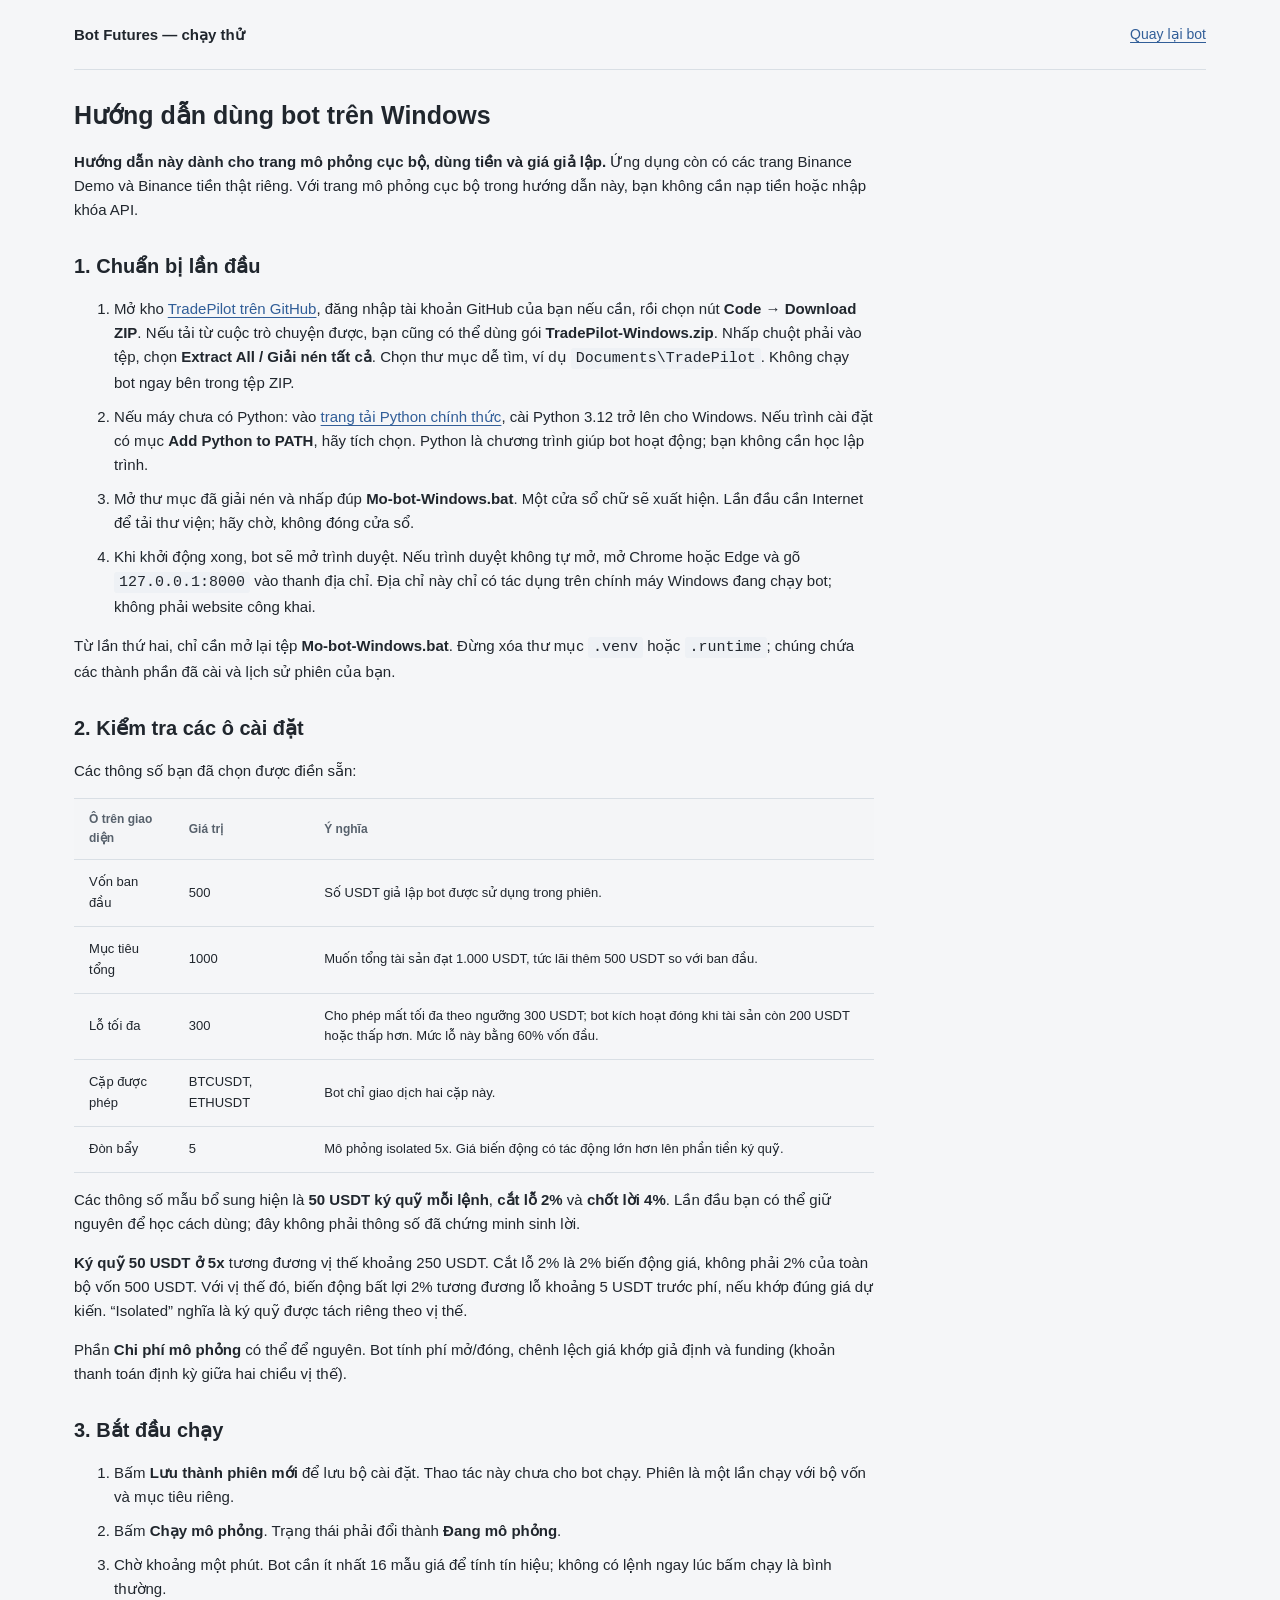
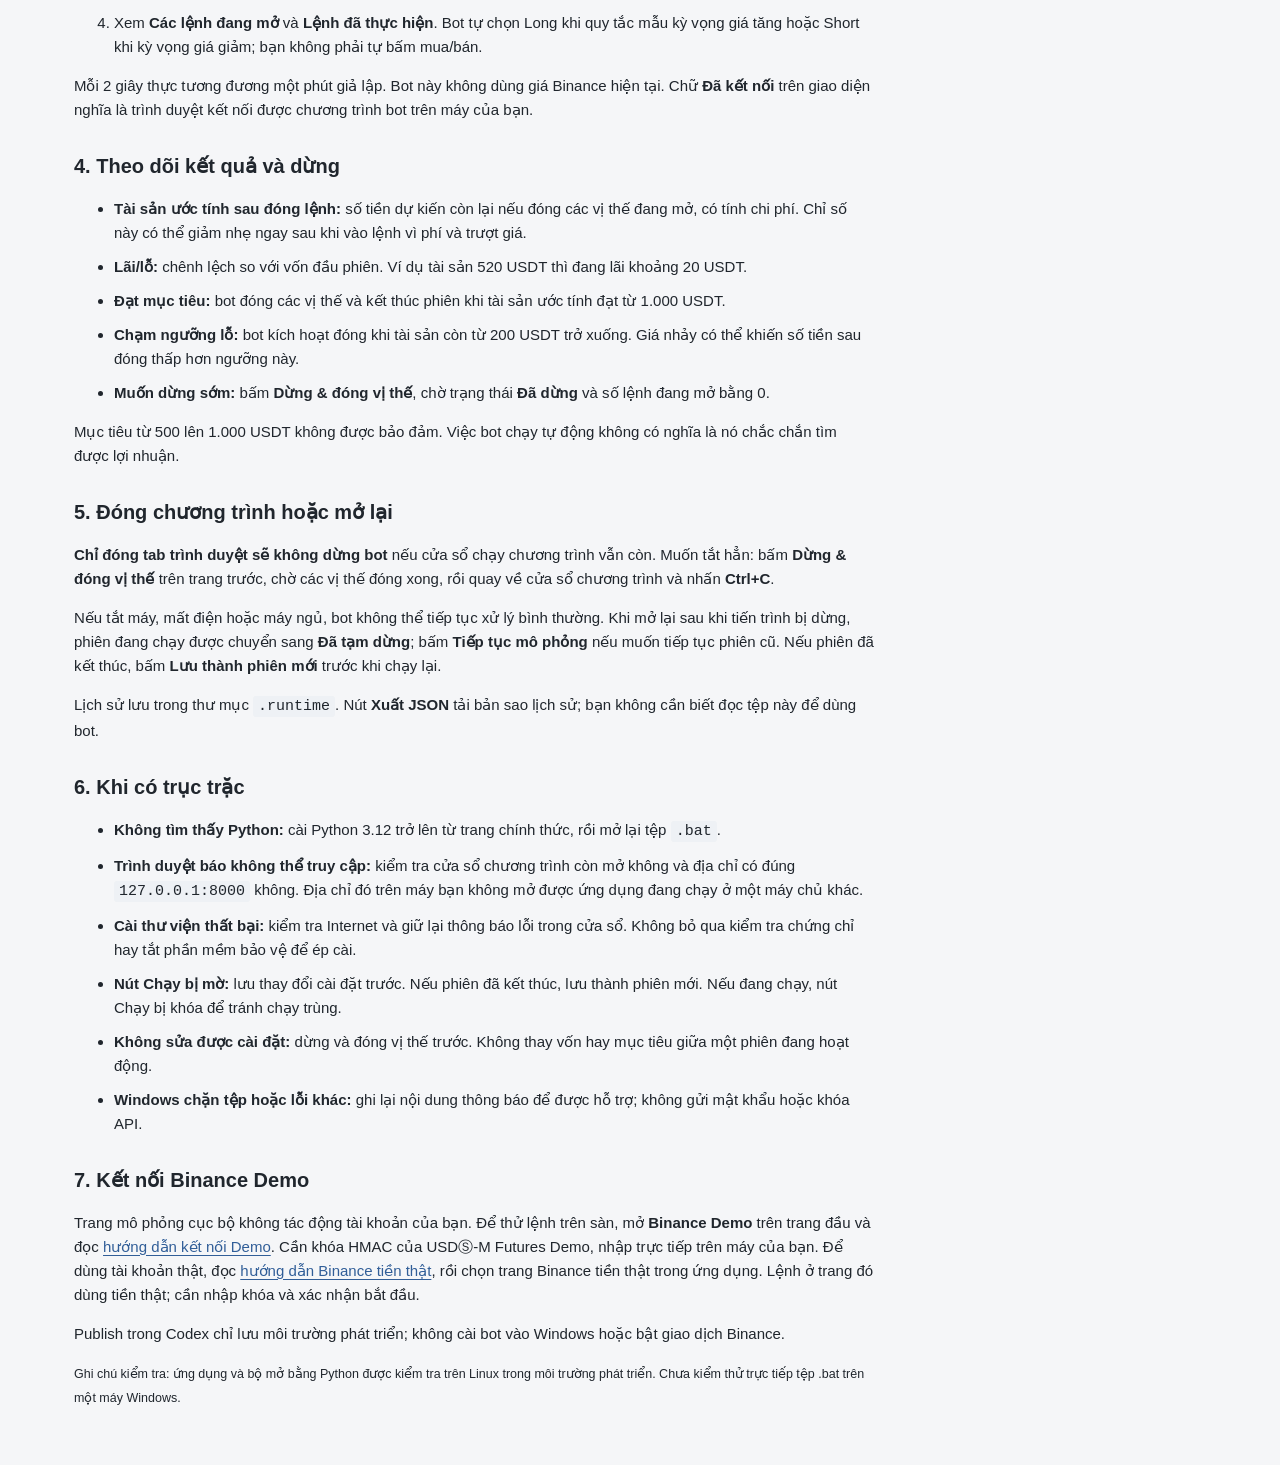
<file: bot/static/huong-dan.html>
<!doctype html>
<html lang="vi"><head><meta charset="utf-8"><meta name="viewport" content="width=device-width, initial-scale=1"><title>Hướng dẫn dùng bot trên Windows</title><link rel="stylesheet" href="style.css"></head><body><main><header><strong>Bot Futures — chạy thử</strong><a href="/">Quay lại bot</a></header><article class="guide">
<h1>Hướng dẫn dùng bot trên Windows</h1>
<p><strong>Hướng dẫn này dành cho trang mô phỏng cục bộ, dùng tiền và giá giả lập.</strong> Ứng dụng còn có các trang Binance Demo và Binance tiền thật riêng. Với trang mô phỏng cục bộ trong hướng dẫn này, bạn không cần nạp tiền hoặc nhập khóa API.</p>
<h2>1. Chuẩn bị lần đầu</h2>
<ol>
<li>Mở kho <a href="https://github.com/hunghughun/testtcodexx/tree/codex/tradepilot-windows">TradePilot trên GitHub</a>, đăng nhập tài khoản GitHub của bạn nếu cần, rồi chọn nút <strong>Code → Download ZIP</strong>. Nếu tải từ cuộc trò chuyện được, bạn cũng có thể dùng gói <strong>TradePilot-Windows.zip</strong>. Nhấp chuột phải vào tệp, chọn <strong>Extract All / Giải nén tất cả</strong>. Chọn thư mục dễ tìm, ví dụ <code>Documents\TradePilot</code>. Không chạy bot ngay bên trong tệp ZIP.</li>
<li>Nếu máy chưa có Python: vào <a href="https://www.python.org/downloads/windows/">trang tải Python chính thức</a>, cài Python 3.12 trở lên cho Windows. Nếu trình cài đặt có mục <strong>Add Python to PATH</strong>, hãy tích chọn. Python là chương trình giúp bot hoạt động; bạn không cần học lập trình.</li>
<li>Mở thư mục đã giải nén và nhấp đúp <strong>Mo-bot-Windows.bat</strong>. Một cửa sổ chữ sẽ xuất hiện. Lần đầu cần Internet để tải thư viện; hãy chờ, không đóng cửa sổ.</li>
<li>Khi khởi động xong, bot sẽ mở trình duyệt. Nếu trình duyệt không tự mở, mở Chrome hoặc Edge và gõ <code>127.0.0.1:8000</code> vào thanh địa chỉ. Địa chỉ này chỉ có tác dụng trên chính máy Windows đang chạy bot; không phải website công khai.</li>
</ol>
<p>Từ lần thứ hai, chỉ cần mở lại tệp <strong>Mo-bot-Windows.bat</strong>. Đừng xóa thư mục <code>.venv</code> hoặc <code>.runtime</code>; chúng chứa các thành phần đã cài và lịch sử phiên của bạn.</p>
<h2>2. Kiểm tra các ô cài đặt</h2>
<p>Các thông số bạn đã chọn được điền sẵn:</p>
<table><thead><tr><th>Ô trên giao diện</th><th>Giá trị</th><th>Ý nghĩa</th></tr></thead><tbody>
<tr><td>Vốn ban đầu</td><td>500</td><td>Số USDT giả lập bot được sử dụng trong phiên.</td></tr>
<tr><td>Mục tiêu tổng</td><td>1000</td><td>Muốn tổng tài sản đạt 1.000 USDT, tức lãi thêm 500 USDT so với ban đầu.</td></tr>
<tr><td>Lỗ tối đa</td><td>300</td><td>Cho phép mất tối đa theo ngưỡng 300 USDT; bot kích hoạt đóng khi tài sản còn 200 USDT hoặc thấp hơn. Mức lỗ này bằng 60% vốn đầu.</td></tr>
<tr><td>Cặp được phép</td><td>BTCUSDT, ETHUSDT</td><td>Bot chỉ giao dịch hai cặp này.</td></tr>
<tr><td>Đòn bẩy</td><td>5</td><td>Mô phỏng isolated 5x. Giá biến động có tác động lớn hơn lên phần tiền ký quỹ.</td></tr>
</tbody></table>
<p>Các thông số mẫu bổ sung hiện là <strong>50 USDT ký quỹ mỗi lệnh</strong>, <strong>cắt lỗ 2%</strong> và <strong>chốt lời 4%</strong>. Lần đầu bạn có thể giữ nguyên để học cách dùng; đây không phải thông số đã chứng minh sinh lời.</p>
<p><strong>Ký quỹ 50 USDT ở 5x</strong> tương đương vị thế khoảng 250 USDT. Cắt lỗ 2% là 2% biến động giá, không phải 2% của toàn bộ vốn 500 USDT. Với vị thế đó, biến động bất lợi 2% tương đương lỗ khoảng 5 USDT trước phí, nếu khớp đúng giá dự kiến. “Isolated” nghĩa là ký quỹ được tách riêng theo vị thế.</p>
<p>Phần <strong>Chi phí mô phỏng</strong> có thể để nguyên. Bot tính phí mở/đóng, chênh lệch giá khớp giả định và funding (khoản thanh toán định kỳ giữa hai chiều vị thế).</p>
<h2>3. Bắt đầu chạy</h2>
<ol>
<li>Bấm <strong>Lưu thành phiên mới</strong> để lưu bộ cài đặt. Thao tác này chưa cho bot chạy. Phiên là một lần chạy với bộ vốn và mục tiêu riêng.</li>
<li>Bấm <strong>Chạy mô phỏng</strong>. Trạng thái phải đổi thành <strong>Đang mô phỏng</strong>.</li>
<li>Chờ khoảng một phút. Bot cần ít nhất 16 mẫu giá để tính tín hiệu; không có lệnh ngay lúc bấm chạy là bình thường.</li>
<li>Xem <strong>Các lệnh đang mở</strong> và <strong>Lệnh đã thực hiện</strong>. Bot tự chọn Long khi quy tắc mẫu kỳ vọng giá tăng hoặc Short khi kỳ vọng giá giảm; bạn không phải tự bấm mua/bán.</li>
</ol>
<p>Mỗi 2 giây thực tương đương một phút giả lập. Bot này không dùng giá Binance hiện tại. Chữ <strong>Đã kết nối</strong> trên giao diện nghĩa là trình duyệt kết nối được chương trình bot trên máy của bạn.</p>
<h2>4. Theo dõi kết quả và dừng</h2>
<ul>
<li><strong>Tài sản ước tính sau đóng lệnh:</strong> số tiền dự kiến còn lại nếu đóng các vị thế đang mở, có tính chi phí. Chỉ số này có thể giảm nhẹ ngay sau khi vào lệnh vì phí và trượt giá.</li>
<li><strong>Lãi/lỗ:</strong> chênh lệch so với vốn đầu phiên. Ví dụ tài sản 520 USDT thì đang lãi khoảng 20 USDT.</li>
<li><strong>Đạt mục tiêu:</strong> bot đóng các vị thế và kết thúc phiên khi tài sản ước tính đạt từ 1.000 USDT.</li>
<li><strong>Chạm ngưỡng lỗ:</strong> bot kích hoạt đóng khi tài sản còn từ 200 USDT trở xuống. Giá nhảy có thể khiến số tiền sau đóng thấp hơn ngưỡng này.</li>
<li><strong>Muốn dừng sớm:</strong> bấm <strong>Dừng & đóng vị thế</strong>, chờ trạng thái <strong>Đã dừng</strong> và số lệnh đang mở bằng 0.</li>
</ul>
<p>Mục tiêu từ 500 lên 1.000 USDT không được bảo đảm. Việc bot chạy tự động không có nghĩa là nó chắc chắn tìm được lợi nhuận.</p>
<h2>5. Đóng chương trình hoặc mở lại</h2>
<p><strong>Chỉ đóng tab trình duyệt sẽ không dừng bot</strong> nếu cửa sổ chạy chương trình vẫn còn. Muốn tắt hẳn: bấm <strong>Dừng & đóng vị thế</strong> trên trang trước, chờ các vị thế đóng xong, rồi quay về cửa sổ chương trình và nhấn <strong>Ctrl+C</strong>.</p>
<p>Nếu tắt máy, mất điện hoặc máy ngủ, bot không thể tiếp tục xử lý bình thường. Khi mở lại sau khi tiến trình bị dừng, phiên đang chạy được chuyển sang <strong>Đã tạm dừng</strong>; bấm <strong>Tiếp tục mô phỏng</strong> nếu muốn tiếp tục phiên cũ. Nếu phiên đã kết thúc, bấm <strong>Lưu thành phiên mới</strong> trước khi chạy lại.</p>
<p>Lịch sử lưu trong thư mục <code>.runtime</code>. Nút <strong>Xuất JSON</strong> tải bản sao lịch sử; bạn không cần biết đọc tệp này để dùng bot.</p>
<h2>6. Khi có trục trặc</h2>
<ul>
<li><strong>Không tìm thấy Python:</strong> cài Python 3.12 trở lên từ trang chính thức, rồi mở lại tệp <code>.bat</code>.</li>
<li><strong>Trình duyệt báo không thể truy cập:</strong> kiểm tra cửa sổ chương trình còn mở không và địa chỉ có đúng <code>127.0.0.1:8000</code> không. Địa chỉ đó trên máy bạn không mở được ứng dụng đang chạy ở một máy chủ khác.</li>
<li><strong>Cài thư viện thất bại:</strong> kiểm tra Internet và giữ lại thông báo lỗi trong cửa sổ. Không bỏ qua kiểm tra chứng chỉ hay tắt phần mềm bảo vệ để ép cài.</li>
<li><strong>Nút Chạy bị mờ:</strong> lưu thay đổi cài đặt trước. Nếu phiên đã kết thúc, lưu thành phiên mới. Nếu đang chạy, nút Chạy bị khóa để tránh chạy trùng.</li>
<li><strong>Không sửa được cài đặt:</strong> dừng và đóng vị thế trước. Không thay vốn hay mục tiêu giữa một phiên đang hoạt động.</li>
<li><strong>Windows chặn tệp hoặc lỗi khác:</strong> ghi lại nội dung thông báo để được hỗ trợ; không gửi mật khẩu hoặc khóa API.</li>
</ul>
<h2>7. Kết nối Binance Demo</h2>
<p>Trang mô phỏng cục bộ không tác động tài khoản của bạn. Để thử lệnh trên sàn, mở <strong>Binance Demo</strong> trên trang đầu và đọc <a href="huong-dan-demo.html">hướng dẫn kết nối Demo</a>. Cần khóa HMAC của USDⓈ-M Futures Demo, nhập trực tiếp trên máy của bạn. Để dùng tài khoản thật, đọc <a href="huong-dan-live.html">hướng dẫn Binance tiền thật</a>, rồi chọn trang Binance tiền thật trong ứng dụng. Lệnh ở trang đó dùng tiền thật; cần nhập khóa và xác nhận bắt đầu.</p>
<p>Publish trong Codex chỉ lưu môi trường phát triển; không cài bot vào Windows hoặc bật giao dịch Binance.</p>
<p><small>Ghi chú kiểm tra: ứng dụng và bộ mở bằng Python được kiểm tra trên Linux trong môi trường phát triển. Chưa kiểm thử trực tiếp tệp .bat trên một máy Windows.</small></p>
</article>
</main></body></html>
</file>
<file: bot/static/style.css>
:root { --border:#d9dfe5; --muted:#57616c; --text:#20262d; --blue:#315e98; --red:#a13232; }
* { box-sizing:border-box; }
html { scroll-behavior:smooth; }
body { margin:0; background:#f5f6f8; color:var(--text); font:15px/1.6 -apple-system,BlinkMacSystemFont,"Segoe UI",sans-serif; }
a { color:var(--blue); text-underline-offset:3px; }
button,input { font:inherit; }
button { cursor:pointer; }
button:disabled { opacity:.45; cursor:not-allowed; }
button:focus-visible,a:focus-visible,input:focus-visible,summary:focus-visible { outline:2px solid var(--blue); outline-offset:3px; }
main { max-width:1180px; margin:auto; padding:0 24px 28px; }
header { min-height:70px; border-bottom:1px solid var(--border); display:flex; align-items:center; justify-content:space-between; gap:16px; }
header a { font-size:14px; }
.page-heading { display:flex; align-items:center; justify-content:space-between; gap:20px; padding:25px 0 20px; }
h1 { font-size:25px; margin:0; font-weight:650; }
.subtitle { color:var(--muted); margin:5px 0 0; font-size:14px; }
.actions { display:flex; gap:10px; }
.button { border:1px solid var(--border); border-radius:4px; padding:10px 14px; font-size:14px; font-weight:600; }
.primary { background:var(--blue); color:white; border-color:var(--blue); }
.danger { background:white; color:var(--red); border-color:#c69b9b; }
.secondary { background:#eef1f5; color:var(--text); width:100%; display:flex; justify-content:space-between; }
.notice { border:1px solid var(--border); background:white; border-radius:4px; padding:12px 15px; display:flex; align-items:center; gap:16px; margin-bottom:20px; font-size:13px; }
.notice p { margin:0; flex:1; }
.notice-tag { white-space:nowrap; color:var(--muted); font-size:12px; }
.error { background:#fff0f0; color:#8c2424; border:1px solid #d89b9b; padding:12px; border-radius:4px; margin-bottom:16px; }
.metrics { display:grid; grid-template-columns:repeat(4,minmax(0,1fr)); gap:12px; margin-bottom:20px; }
.metric,.panel { min-width:0; background:white; border:1px solid var(--border); border-radius:4px; }
.metric { padding:16px; }
.metric-label { font-size:13px; color:var(--muted); }
h2 { font-size:24px; margin:10px 0 6px; font-weight:600; }
h2 small { font-size:12px; color:var(--muted); font-weight:400; }
.metric p { display:flex; flex-wrap:wrap; gap:6px; margin:0; font-size:12px; }
.metric p>span:last-child { color:var(--muted); }
.positive,.side-long { color:#246740; }
.negative,.side-short,.orange { color:var(--red); }
.neutral { color:var(--muted); }
progress { width:100%; height:5px; accent-color:var(--blue); }
.work-grid { display:grid; grid-template-columns:minmax(320px,1fr) minmax(0,1.3fr); gap:20px; margin-bottom:20px; }
.config-panel { order:-1; }
.panel-heading { display:flex; align-items:center; justify-content:space-between; gap:10px; padding:18px; }
.panel-heading h3 { margin:0; font-size:16px; font-weight:600; }
.panel-heading p { margin:3px 0 0; color:var(--muted); font-size:12px; }
.tag,.count { border:1px solid var(--border); background:#f5f6f8; color:var(--muted); border-radius:3px; padding:3px 6px; font-size:11px; white-space:nowrap; }
.count { margin-left:5px; }
.chart-top { display:flex; justify-content:space-between; align-items:center; padding:4px 18px 10px; gap:10px; }
.chart-top>span:first-child { font-size:25px; font-weight:600; }
.chart-top small { font-size:12px; font-weight:400; color:var(--muted); }
.legend { font-size:12px; color:var(--muted); }
#chart { width:100%; height:240px; display:block; padding:0 10px; }
.chart-footer { display:flex; justify-content:space-between; flex-wrap:wrap; gap:8px; padding:10px 18px 18px; font-size:11px; color:var(--muted); }
.strategy { margin:0 18px; border-top:1px solid var(--border); padding:15px 0; }
.strategy p { font-size:13px; color:var(--muted); margin:4px 0; }
.strategy>.tag { display:none; }
.micro { font-size:12px; line-height:1.6; color:var(--muted); }
.chart-panel>.micro { margin:0; padding:0 18px 18px; }
.config-panel form { padding:0 18px 16px; }
label { display:flex; flex-direction:column; gap:5px; font-size:13px; margin-bottom:13px; }
input { width:100%; min-width:0; border:1px solid #b8c1cc; border-radius:4px; padding:9px; background:white; color:var(--text); font-size:15px; }
input:disabled { background:#f3f4f6; color:#68717c; }
.form-row { display:grid; grid-template-columns:1fr 1fr; gap:12px; }
summary { cursor:pointer; font-size:13px; margin-bottom:12px; }
.positions-panel { margin-bottom:20px; }
.table-scroll { overflow:auto; }
table { width:100%; border-collapse:collapse; white-space:nowrap; font-size:13px; }
th { text-align:left; background:#f4f5f7; color:var(--muted); font-size:12px; font-weight:600; padding:11px 15px; border-block:1px solid var(--border); }
td { padding:12px 15px; border-bottom:1px solid var(--border); }
.empty { text-align:center; white-space:normal; color:var(--muted); padding:25px 15px; }
.empty strong { display:block; margin-bottom:3px; font-weight:500; }
.table-note { padding:0 15px; }
.bottom-grid { display:grid; grid-template-columns:minmax(0,1.3fr) minmax(280px,1fr); gap:20px; }
.bottom-grid .table-scroll { max-height:310px; }
.text-link { font-size:12px; white-space:nowrap; }
.events { padding:0 18px; max-height:310px; overflow:auto; }
.event { display:flex; gap:10px; border-top:1px solid var(--border); padding:10px 0; font-size:12px; }
.event time { color:var(--muted); white-space:nowrap; }
footer { padding-top:24px; color:var(--muted); font-size:12px; display:flex; flex-wrap:wrap; gap:10px; justify-content:space-between; }
footer span { max-width:800px; }
.guide { max-width:800px; padding:25px 0; }
.guide h2 { font-size:20px; margin-top:28px; }
.guide li { margin-bottom:10px; }
.guide table { white-space:normal; }
.guide code { background:#eef1f5; padding:2px 5px; border-radius:3px; }
@media(max-width:950px) {
  .page-heading { align-items:flex-start; flex-direction:column; }
  .metrics { grid-template-columns:repeat(2,minmax(0,1fr)); }
  .work-grid,.bottom-grid { grid-template-columns:minmax(0,1fr); }
}
@media(max-width:500px) {
  main { padding:0 12px 20px; }
  header { font-size:14px; }
  header a { font-size:12px; }
  .actions { width:100%; }
  .actions .button { flex:1; padding:10px 8px; font-size:13px; }
  .notice-tag { display:none; }
  .metric { padding:12px; }
  h2 { font-size:22px; }
  .metric-label,.metric p { font-size:12px; }
  .metric p { display:block; }
  .metric p>span { display:block; }
  .panel-heading { flex-wrap:wrap; }
  .form-row { gap:10px; }
  .chart-top .legend { display:none; }
  #chart { height:200px; }
}
.top-links { display:flex; flex-wrap:wrap; gap:18px; }
.connection-panel { margin-bottom:20px; }
.connection-panel form,.demo-controls { padding:0 18px 18px; }
.demo-metrics { grid-template-columns:repeat(3,minmax(0,1fr)); }
select { width:100%; min-width:0; padding:9px; border:1px solid #b8c1cc; border-radius:4px; background:white; color:var(--text); font:inherit; }
select:disabled { color:#68717c; background:#f3f4f6; }
.check-label { display:flex; flex-direction:row; align-items:flex-start; gap:9px; }
.check-label input { width:17px; height:17px; flex-shrink:0; margin-top:4px; }
.vertical-actions { flex-direction:column; }
@media(max-width:600px) { .demo-metrics { grid-template-columns:1fr; } .top-links { gap:8px; } }

.live-notice { border-left: 4px solid #b42318; }
.live-confirm-panel { margin: 20px 0; padding: 18px; }
.live-confirm-panel input { max-width: 420px; }
.live-confirm-panel p { line-height: 1.6; }
</file>
